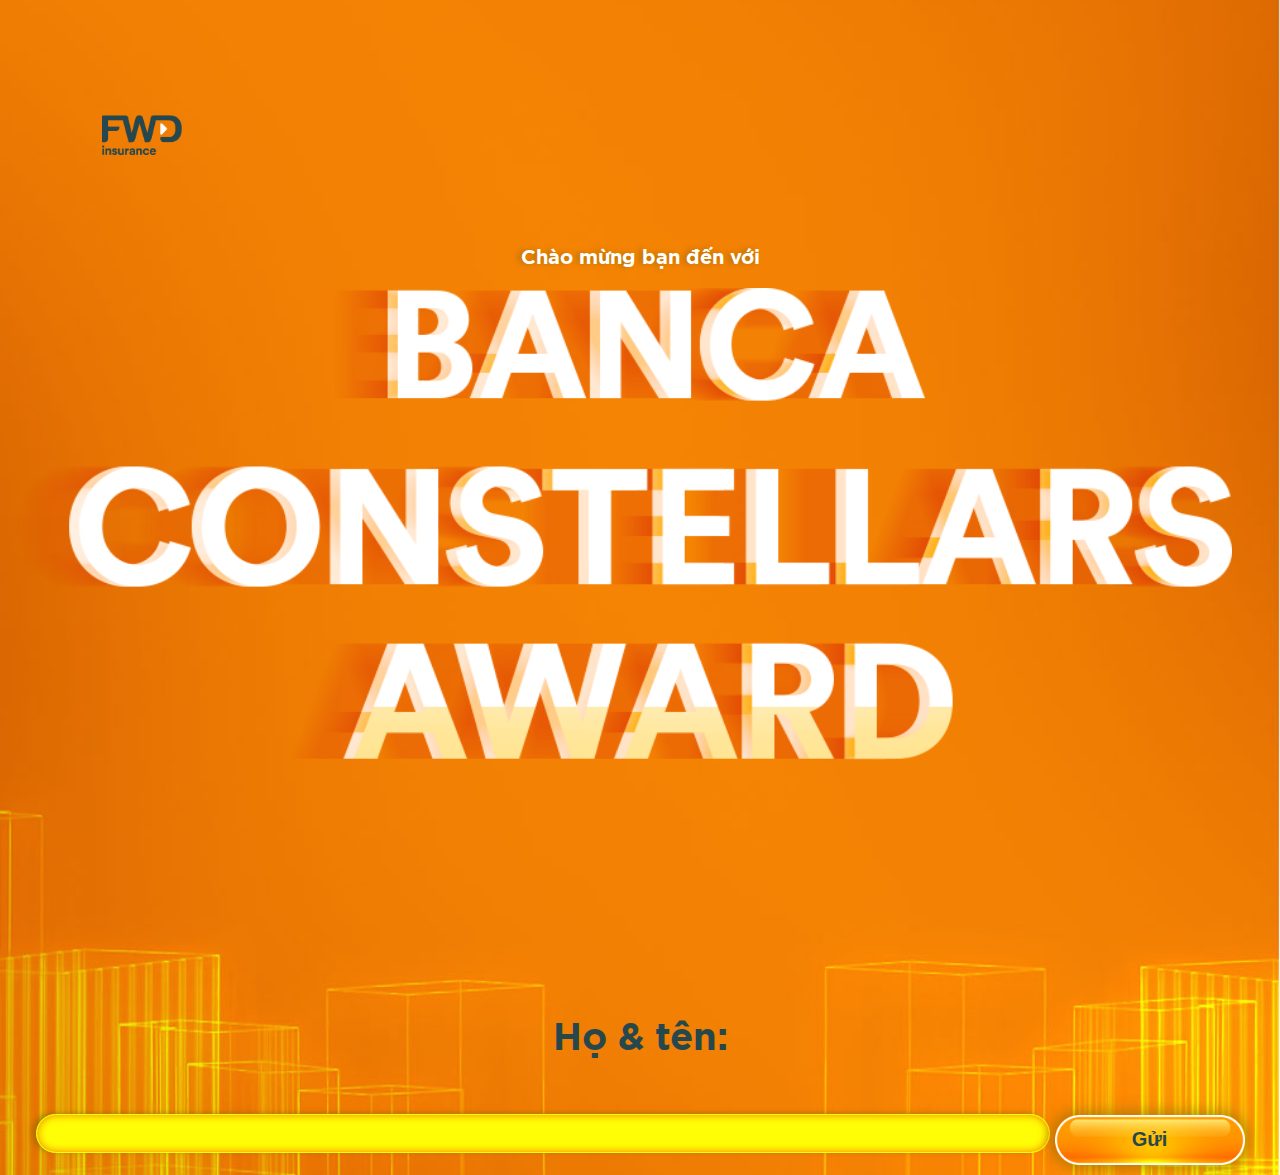
<file: index.html>
<!DOCTYPE html>
<html lang="en">
<head>
	<meta charset="UTF-8">
	<meta name="viewport" content="width=device-width, initial-scale=1, maximum-scale=1, user-scalable=0"/>
	<title>Constellars World</title>
	<link rel="manifest" href="/assets/manifest.webmanifest" />
	<link href="css/style.css" rel="stylesheet">
</head>
<body>
	<section class="logo_area">
		<img src="img/logo.png" alt="logo"/>
	</section>
	<section class="banner_area">
		<div class="banner_text"><p>Chào mừng bạn đến với</p></div>
		<div class="img_banner">
			<img src="img/name_banner.png" alt="">
		</div>
	</section>
	<section class="input_area">
		<div class="input_text"><p>Họ & tên:</p></div>
		<div class="main_input_form">
			<form action="final.html">
				<input type="text" required="required" id="name">
				<input onclick="store()" type="submit" value="Gửi" id="submitBtn">
			</form> 
		</div>
	</section>
	<script  type="text/javascript">
  	function store(){
     var inputName= document.getElementById("name");
     localStorage.setItem("name", inputName.value);
    }
	</script>
</body>
</html>
</file>
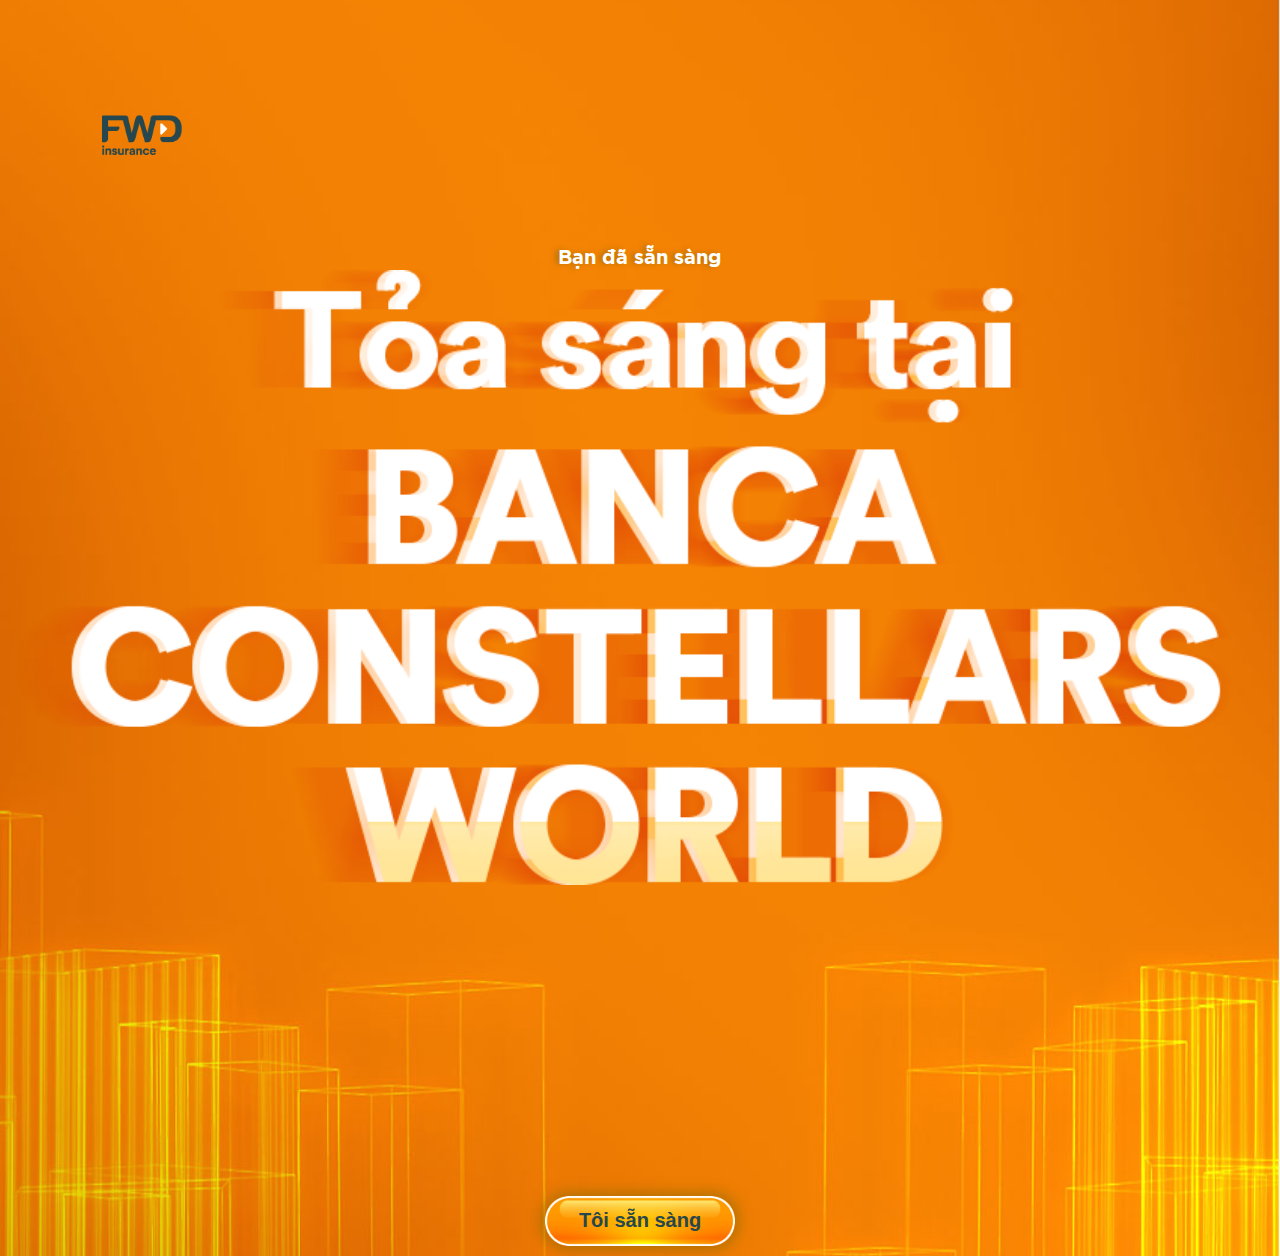
<file: index2.html>
<!DOCTYPE html>
<html lang="en">
<head>
	<meta charset="UTF-8">
	<meta name="viewport" content="width=device-width, initial-scale=1.0">
	<title>Constellars World</title>
	<link href="css/style.css" rel="stylesheet">
	<script src="https://code.jquery.com/jquery-3.6.0.min.js" integrity="sha256-/xUj+3OJU5yExlq6GSYGSHk7tPXikynS7ogEvDej/m4=" crossorigin="anonymous"></script>
</head>
<body>
	<section class="logo_area">
		<img src="img/logo.png" alt="logo"/>
	</section>
	<section class="banner_area">
		<div class="banner_text banner_text2">
			<p>Bạn đã sẵn sàng</p>
		</div>
		<div class="img_banner img_banner2">
			<img src="img/name_banner2.png" alt="">
		</div>
	</section>
	<section class="input_area">
		<div class="main_input_form">
			<form action="final.html">
				<input type="submit" value="Tôi sẵn sàng" id="submitBtn">
			</form> 
		</div>
	</section>
</body>
</html>
</file>
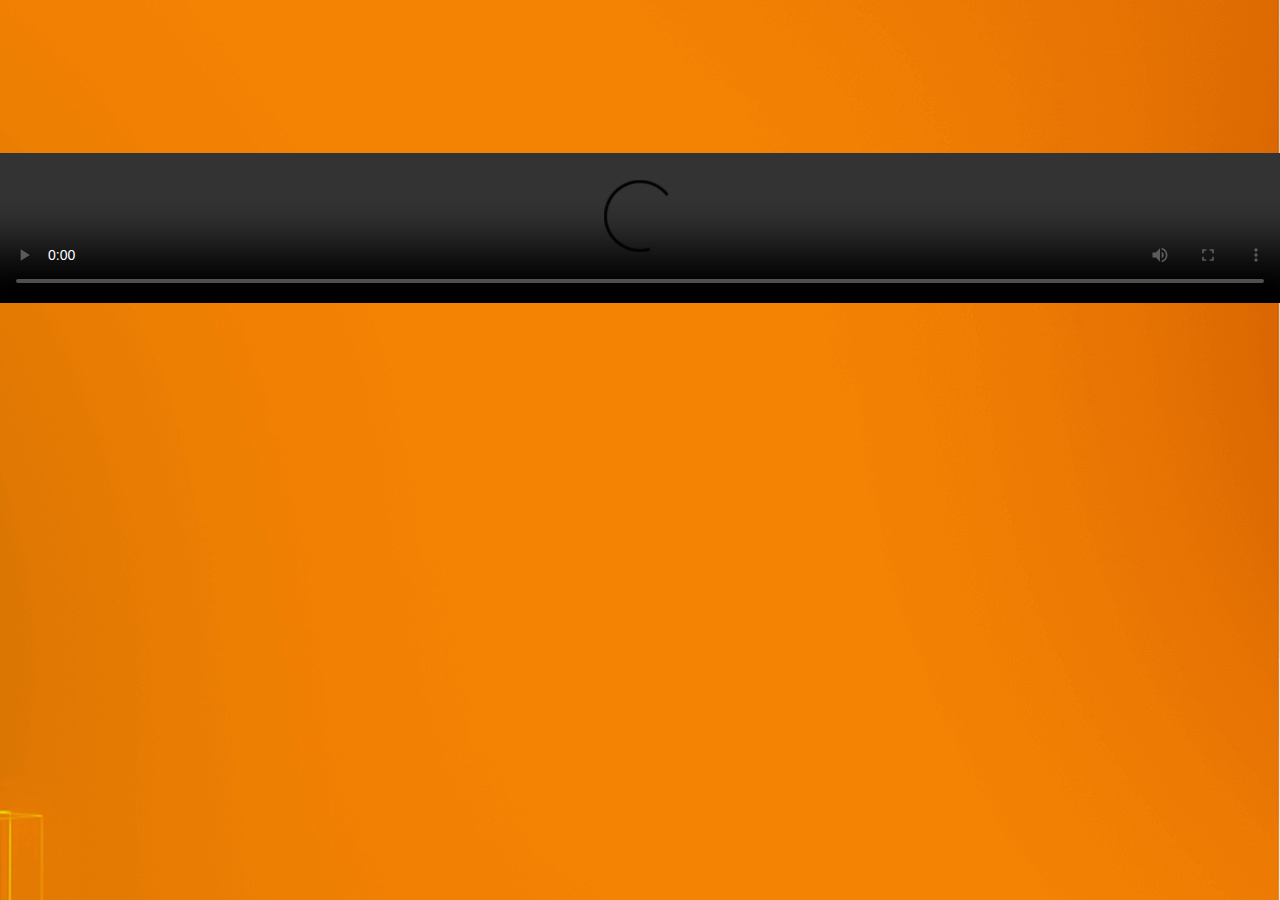
<file: test.html>
<!DOCTYPE html>
<html lang="en">
<head>
	<meta charset="UTF-8">
	<meta name="viewport" content="width=device-width, initial-scale=1.0">
	<title>Constellars World</title>
	<link rel="manifest" href="/assets/manifest.webmanifest" />
	<link href="css/style.css" rel="stylesheet">
	<link href="css/final.css" rel="stylesheet">
	<link
    rel="stylesheet"
    href="https://cdnjs.cloudflare.com/ajax/libs/animate.css/4.1.1/animate.min.css"
  />
	<script src="https://code.jquery.com/jquery-3.6.0.min.js" integrity="sha256-/xUj+3OJU5yExlq6GSYGSHk7tPXikynS7ogEvDej/m4=" crossorigin="anonymous"></script>
</head>
<body>
	<div class="step1">
		<video src="https://res.cloudinary.com/drydrydry/video/upload/v1630727632/Mobile_ip11_rwl9ln.mp4">
        </video>
        <video style="width: 100vw" controls>
            <source src="https://res.cloudinary.com/drydrydry/video/upload/v1630727632/Mobile_ip11_rwl9ln.mp4" type="video/mp4">
            Your browser does not support the video tag.
        </video>
	</div>
</body>
</html>
</file>
<file: css/style.css>
html{
	background: url(../img/background_1.jpg) no-repeat center center fixed; 
  	-webkit-background-size: cover;
  	-moz-background-size: cover;
  	-o-background-size: cover;
  	background-size: cover;

  	font-family: gotham;
}

body {
    margin:  0;
    padding:  0;
}

.logo_area {
    padding-top: 9vw;
}

.logo_area img{
	width: 80px;
    padding-left: 8vw;
    
}

@font-face{
	font-family: 'gotham';
	src: url(../fonts/SVN_Gotham_Bold.ttf);
	font-style: bold;
	font-weight: 700;
}

.banner_area p{
	font-weight: 700;
	color: white;
	font-size: 20px;
	text-align: center;
	text-shadow: -4px 0px 5px #79690080;

	padding: 70px 30px 0px 30px;
    margin: 20px;
}


.input_area{
    margin-top: 20vw;
}
.input_area .main_input_form{
    margin-top: 5px;
    text-align: center;
    padding: 10px;
}
.input_area .input_text p{
	color: #26484d;
    margin: 0;
	font-size: 3vw;
	text-align: center;
}
.input_area input{
    width: 80%;
    background: #fffe06;
    border: 1.5px solid #fffe06;
    height: 35px;
    border-radius: 50px;
    box-shadow: -4px -1px 5px #79690080, inset 0px 0px 9px 0px #f07e04;
    font-weight: 700;
    text-align: center;
    user-select: none;
    outline: none;
    font-size: 3vw;
}

.input_area #submitBtn{
    background: url(../img/button_background.png);
    background-size: 100% 100%;
    color: #26484d;
    cursor: pointer;
    font-weight: bold;
    padding-bottom: 2px;
    width: 190px;
    text-align: center;
    float: none;
    margin-top: 42px;
    height: 50px;
    font-size: 20px;
    padding: 10px;
    box-shadow: 0px 0px 13px 4px #79690080;
    border: none;
    border-radius: 23px;
}

.img_banner {
    text-align: center;
}

.img_banner img{
    width: 95%;
    height: auto;
    padding: 0;
    margin: 0;
    margin-right: 2.5%;
}

.banner_area .banner_text2 p{
    margin: 20px 20px 2px 20px;
}
</file>
<file: css/final.css>
@font-face{
    font-family: 'gotham';
    src: url(../fonts/SVN_Gotham_Bold.ttf);
    font-style: bold;
    font-weight: 700;
}

html{
	background: #000;
  font-family: gotham;
}

body {
    margin:  0;
    padding:  0;
}

.logo_area {
    padding-top: 9vw;
}

.logo_area img{
	width: 80px;
    padding-left: 8vw;
}

.banner_area {
  display: flex;
  justify-content: center;
  align-items: center;
  flex-direction: column;
  color:  #fff;
  margin-bottom: 10vh;
}

.banner_area .banner_text {
	margin-bottom: 3vw;
}

.banner_area .img_banner {
	width: 100%;
	text-align: center;
	margin-right: 3vw;
}

.banner_area .img_banner img {
	width: 80%;
}

.input_area .main_input_form{
	display: flex;
	justify-content: center;
}

.input_area .main_input_form #submitBtn {
	background: url(../img/button_ready.png);
	background-size: cover;
	border: none;
  width: 48vw;
  height: 12.8vw;
}

.flex-center {
	display: flex;
	justify-content: center;
	align-items: center;
	flex-direction: column;
	height: 70vh;
}

.step1{
	background: url(../img/background_1.png) no-repeat center center fixed; 
	-webkit-background-size: cover;
	-moz-background-size: cover;
	-o-background-size: cover;
	background-size: cover;

	font-family: gotham;
	position: absolute;
	top: 0;
	left: 0;
	width: 100vw;
	height: 100%;
	z-index: 1;
}
.step2{
	display: none;
	width: 100%;
	height: 100%;
}

.step2 .background {
	width: 100%;
	height: 100%;
	object-fit: cover;
	position: absolute;
	top: 0;
}

.name_area{
	z-index: 100;
	width: 100vw;
}

.animate__animated.animate__zoomInDown {
  --animate-duration: 2s;
}

.animate__animated.animate__bounceOut {
  --animate-duration: 1s;
}

.animate__animated.animate__pulse {
  --animate-duration: 800ms;
}

.name_area .name_text p{
	font-weight: 700;
	color: white;
	font-size: 45px;
	text-align: center;
	text-shadow: -4px 0px 5px #79690080;
	text-transform: capitalize;
 	margin: 25px;
 	
 	-webkit-animation: glow 800ms ease-in-out infinite alternate;
  	-moz-animation: glow 800ms ease-in-out infinite alternate;
  	animation: glow 800ms ease-in-out infinite alternate;
}

.name_area .name_text .not_full {
	margin-top: 24vh !important;
}

.name_area .name_text .full {
	margin-top: 30vh !important;
}

@-webkit-keyframes glow {
  	from {
      color: #fff;
    	text-shadow: 0 0 10px #fff88e, 0 0 11px #fff88e, 0 0 12px #fff88e, 0 0 13px #fff88e, 0 0 14px #fff88e, 0 0 15px #fff88e, 0 0 16px #fff88e, 0 0 17px #fff88e;
  	}
  
  	to {
  		color: #fff;
    	text-shadow: 0 0 20px #fff88e, 0 0 30px #fff88e, 0 0 40px #fff88e, 0 0 50px #fff88e, 0 0 60px #fff88e, 0 0 70px #fff88e, 0 0 80px #fff88e, 0 1 90px #fff88e;
  	}
}

.video_area{
	position: absolute;
	display: flex;
	overflow: hidden;
	height: 100vh;
	top: 0;
	left: 0;
	width: 100%;
	height: 100%;
}
.video_container{
	position: absolute;
	top: 0;
	left: 0;
	width:  100vw;
	height: 100%;
}
</file>
